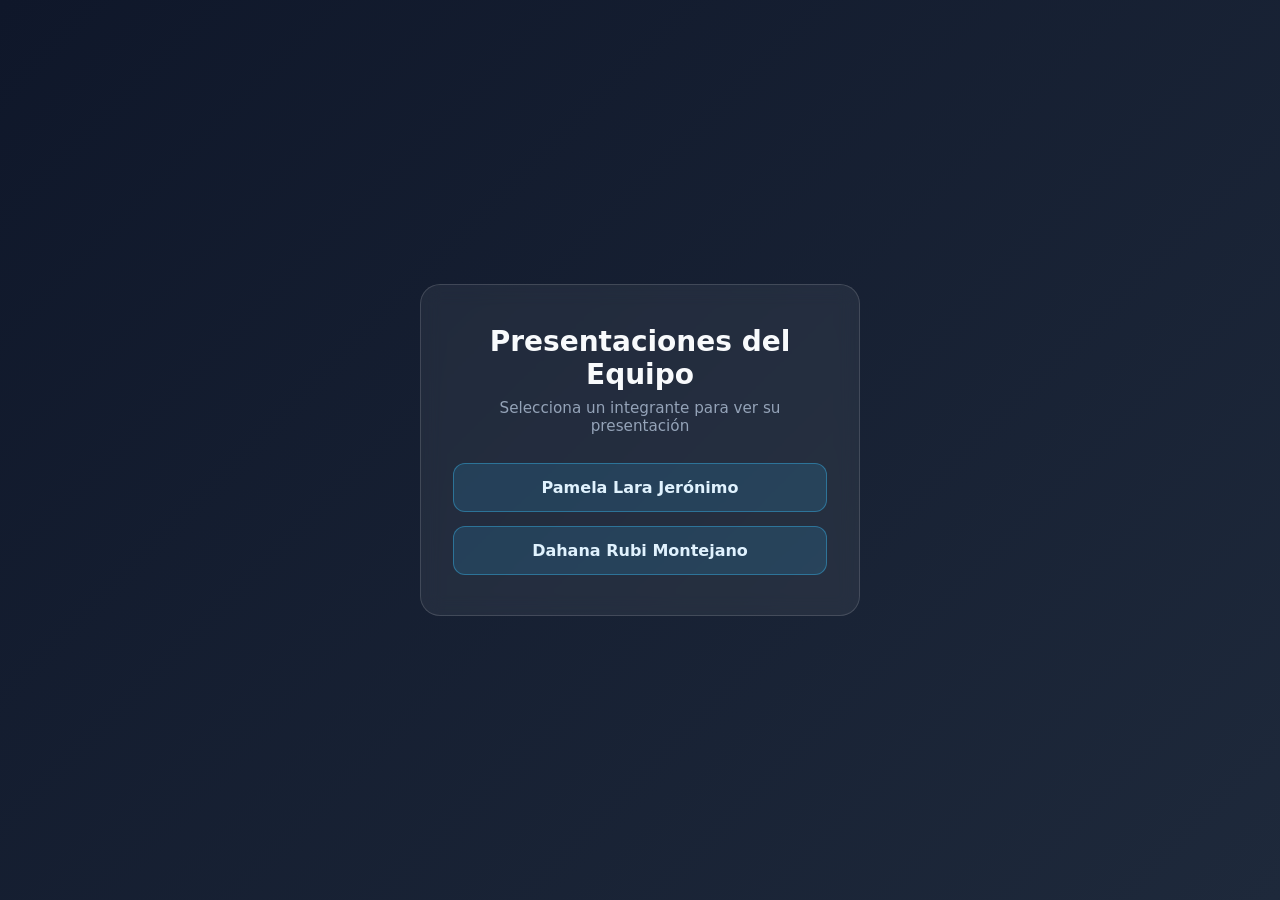
<file: index.html>
<!DOCTYPE html>
<html lang="es">
<head>
  <meta charset="UTF-8">
  <meta name="viewport" content="width=device-width, initial-scale=1.0">
  <title>Presentaciones del Equipo</title>
  <style>
    * { box-sizing: border-box; margin: 0; padding: 0; }
    body {
      min-height: 100vh;
      display: flex;
      align-items: center;
      justify-content: center;
      font-family: system-ui, -apple-system, sans-serif;
      background: linear-gradient(135deg, #0f172a, #1e293b);
      color: #f8fafc;
      padding: 20px;
    }
    .contenedor {
      background: rgba(255, 255, 255, 0.06);
      border: 1px solid rgba(255, 255, 255, 0.14);
      border-radius: 20px;
      padding: 40px 32px;
      max-width: 440px;
      width: 100%;
      text-align: center;
      backdrop-filter: blur(10px);
    }
    h1 { font-size: 1.75rem; margin-bottom: 8px; }
    p { color: #94a3b8; margin-bottom: 28px; font-size: 0.95rem; }
    .botones { display: flex; flex-direction: column; gap: 14px; }
    a.btn {
      display: block;
      padding: 14px 20px;
      border-radius: 12px;
      background: rgba(56, 189, 248, 0.15);
      border: 1px solid rgba(56, 189, 248, 0.4);
      color: #e0f2fe;
      text-decoration: none;
      font-weight: 600;
      transition: transform 0.2s ease, background 0.2s ease;
    }
    a.btn:hover {
      transform: translateY(-2px);
      background: rgba(56, 189, 248, 0.28);
    }
  </style>
</head>
<body>
  <div class="contenedor">
    <h1>Presentaciones del Equipo</h1>
    <p>Selecciona un integrante para ver su presentación</p>
    <div class="botones">
      <a href="presentacion_pamela.html" class="btn">Pamela Lara Jerónimo</a>
      <a href="presentacion_dahana.html" class="btn">Dahana Rubi Montejano</a>
    </div>
  </div>
</body>
</html>
</file>
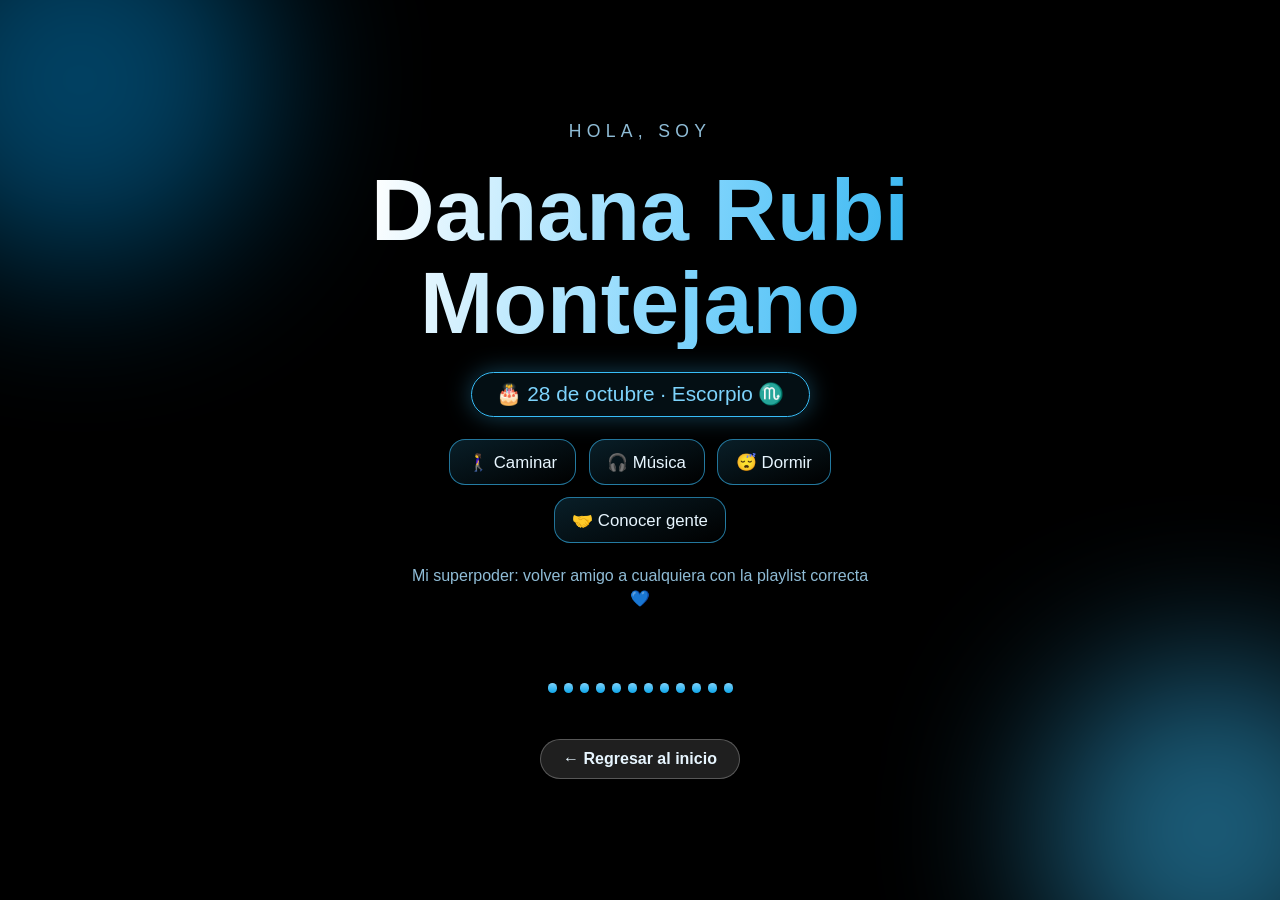
<file: presentacion_dahana.html>
<!DOCTYPE html>
<html lang="es">
<head>
<meta charset="UTF-8">
<meta name="viewport" content="width=device-width, initial-scale=1">
<title>Dahana Rubi Montejano</title>
<link rel="stylesheet" href="styles_dahana.css">
</head>
<body>
  <div class="orb o1"></div>
  <div class="orb o2"></div>

  <main>
    <p class="hola">HOLA, SOY</p>
    <h1>Dahana Rubi<br>Montejano</h1>
    <p class="cumple">🎂 28 de octubre · Escorpio ♏</p>

    <div class="gustos">
      <span>🚶‍♀️ Caminar</span>
      <span>🎧 Música</span>
      <span>😴 Dormir</span>
      <span>🤝 Conocer gente</span>
    </div>

    <p class="power">Mi superpoder: volver amigo a cualquiera con la playlist correcta 💙</p>

    <div class="eq"><i></i><i></i><i></i><i></i><i></i><i></i><i></i><i></i><i></i><i></i><i></i><i></i></div>

    <a href="index.html" class="btn-regresar">← Regresar al inicio</a>
  </main>
</body>
</html>

<!-- Presentacion lista para entrega -->
</file>
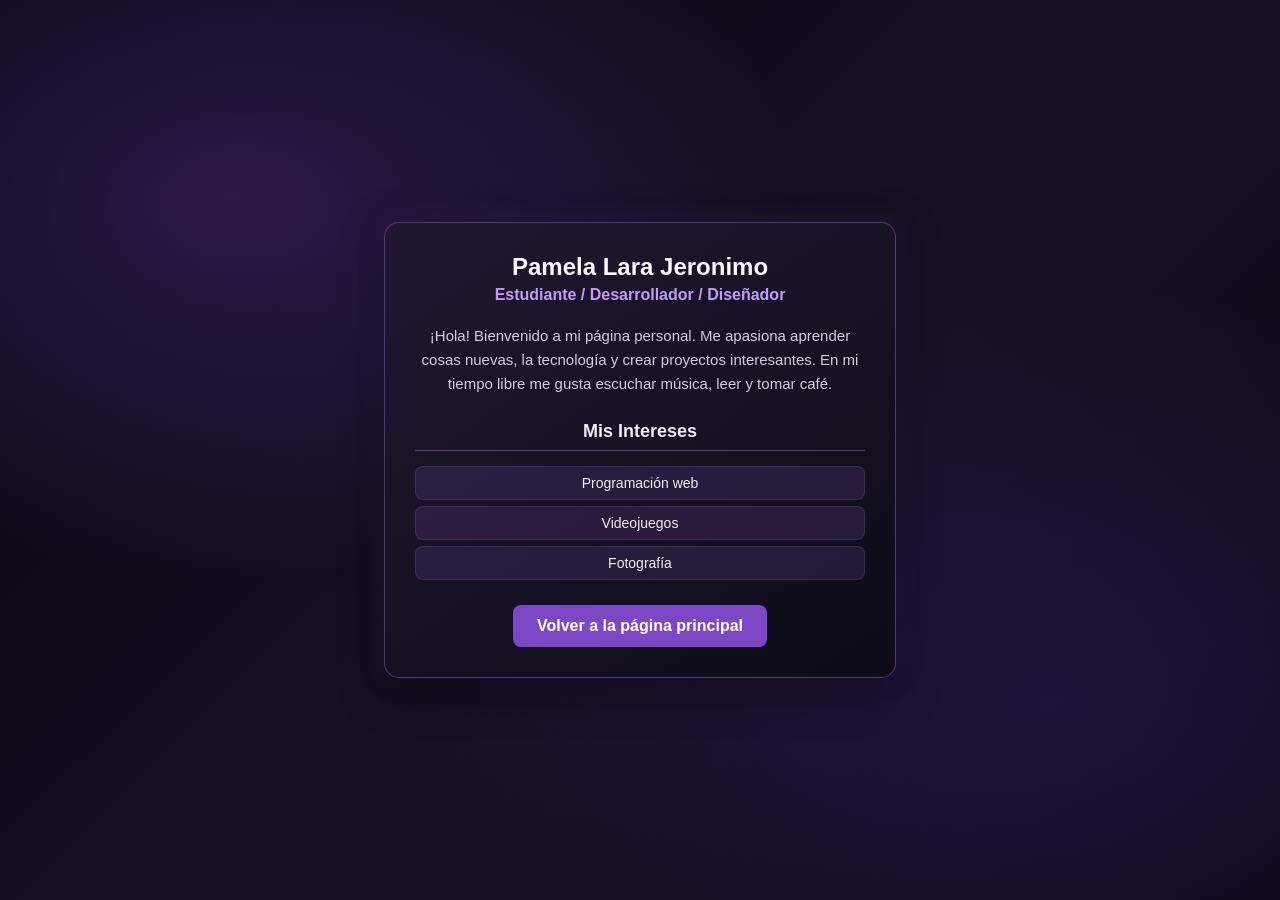
<file: presentacion_pamela.html>
<!DOCTYPE html>
<html lang="es">
<head>
    <meta charset="UTF-8">
    <meta name="viewport" content="width=device-width, initial-scale=1.0">
    <title>Sobre Mí</title>
    <!-- Conectamos el archivo de estilos CSS -->
    <link rel="stylesheet" href="styles.css">
</head>
<body>

    <div class="tarjeta">


        <!-- Tu nombre y profesión -->
        <h1>Pamela Lara Jeronimo</h1>
        <p class="subtitulo">Estudiante / Desarrollador / Diseñador</p>

        <!-- Breve descripción sobre ti -->
        <p class="descripcion">
            ¡Hola! Bienvenido a mi página personal. Me apasiona aprender cosas nuevas, 
            la tecnología y crear proyectos interesantes. En mi tiempo libre me gusta 
            escuchar música, leer y tomar café.
        </p>

        <!-- Lista de tus gustos o habilidades -->
        <h2>Mis Intereses</h2>
        <ul class="lista">
            <li>Programación web</li>
            <li>Videojuegos</li>
            <li>Fotografía</li>
        </ul>
        <!-- Botón para volver a la página principal -->
        <a href="index.html" class="boton">Volver a la página principal</a>
    </div>
    

</body>
</html>
<!-- Presentacion lista para entrega -->
</file>
<file: styles_dahana.css>
:root{--sky:#7dd3fc;--sky2:#38bdf8;--deep:#0ea5e9;--txt:#e8f6ff;--mut:#8fbcd6}
*{box-sizing:border-box;margin:0;padding:0}
html,body{height:100%;overflow:hidden}
body{background:#000;color:var(--txt);font-family:"Trebuchet MS","Segoe UI",Arial,sans-serif}

.orb{position:fixed;border-radius:50%;filter:blur(80px);opacity:.5;animation:float 9s ease-in-out infinite}
.o1{width:380px;height:380px;background:#0284c7;top:-110px;left:-110px}
.o2{width:340px;height:340px;background:var(--sky2);bottom:-100px;right:-100px;animation-delay:-4s}
@keyframes float{50%{transform:translate(40px,30px) scale(1.15)}}

main{position:relative;z-index:1;height:100%;display:flex;flex-direction:column;align-items:center;
 justify-content:center;text-align:center;gap:clamp(.7rem,2.5vh,1.5rem);padding:1rem}

.hola{color:var(--mut);font-size:1.1rem;letter-spacing:.3em}
h1{font-size:clamp(2.4rem,9vw,5.5rem);line-height:1.05;font-weight:900;
 background:linear-gradient(100deg,#fff,var(--sky),var(--deep),var(--sky),#fff);background-size:250% 100%;
 -webkit-background-clip:text;background-clip:text;color:transparent;animation:shine 6s linear infinite}
@keyframes shine{to{background-position:-250% 0}}

.cumple{font-size:1.3rem;color:var(--sky);border:1px solid var(--sky2);border-radius:999px;padding:.6rem 1.5rem;
 background:rgba(56,189,248,.08);box-shadow:0 0 25px rgba(56,189,248,.35)}

.gustos{display:flex;flex-wrap:wrap;gap:.8rem;justify-content:center;max-width:560px}
.gustos span{border:1px solid rgba(56,189,248,.6);border-radius:16px;padding:.7rem 1.1rem;font-size:1.05rem;
 background:linear-gradient(160deg,rgba(56,189,248,.16),rgba(0,0,0,.2));transition:.3s}
.gustos span:hover{transform:translateY(-5px);box-shadow:0 0 25px rgba(56,189,248,.55);border-color:var(--sky)}

.power{color:var(--mut);max-width:480px;line-height:1.4}

.eq{display:flex;gap:7px;align-items:flex-end;height:60px}
.eq i{width:9px;border-radius:5px;background:linear-gradient(var(--sky),var(--deep));height:10px;animation:bar 1s ease-in-out infinite}
.eq i:nth-child(2n){animation-duration:.7s}.eq i:nth-child(3n){animation-duration:1.4s}.eq i:nth-child(5n){animation-duration:.5s}
@keyframes bar{50%{height:55px}}

@media(prefers-reduced-motion:reduce){*{animation:none!important}}

.btn-regresar {
  display: inline-block;
  margin-top: 24px;
  padding: 10px 22px;
  border-radius: 999px;
  background: rgba(255, 255, 255, 0.12);
  color: inherit;
  text-decoration: none;
  font-weight: 600;
  border: 1px solid rgba(255, 255, 255, 0.25);
  transition: transform 0.2s ease, background 0.2s ease;
}

.btn-regresar:hover {
  transform: translateY(-2px);
  background: rgba(255, 255, 255, 0.22);
}
</file>
<file: styles.css>
/* Estilos generales de la página */
body {
    font-family: Arial, sans-serif;
    background:
        radial-gradient(ellipse at 18% 22%, rgba(116, 55, 190, 0.3), transparent 38%),
        radial-gradient(ellipse at 82% 78%, rgba(75, 35, 145, 0.28), transparent 42%),
        linear-gradient(135deg, #080711, #171024 55%, #090812);
    color: #f1ecf8;
    display: flex;
    justify-content: center;
    align-items: center;
    min-height: 100vh;
    margin: 0;
}

/* El cuadro blanco central */
.tarjeta {
    background: linear-gradient(145deg, rgba(33, 24, 49, 0.96), rgba(13, 12, 23, 0.97));
    width: 90%;
    max-width: 450px;
    padding: 30px;
    border-radius: 15px;
    border: 1px solid rgba(180, 130, 255, 0.35);
    box-shadow: 0 12px 40px rgba(0, 0, 0, 0.55), 0 0 28px rgba(129, 72, 196, 0.2);
    text-align: center;
}

/* Estilo de la foto circular */
.foto {
    width: 120px;
    height: 120px;
    border-radius: 50%;
    object-fit: cover;
    border: 3px solid #ad79f7;
    margin-bottom: 15px;
}

/* Títulos */
h1 {
    margin: 0;
    font-size: 24px;
    color: #fbf8ff;
}

.subtitulo {
    color: #c49aff;
    font-weight: bold;
    margin-top: 5px;
    margin-bottom: 20px;
}

h2 {
    font-size: 18px;
    margin-top: 25px;
    border-bottom: 1px solid rgba(196, 154, 255, 0.35);
    padding-bottom: 8px;
}

/* Texto de presentación */
.descripcion {
    line-height: 1.6;
    font-size: 15px;
    color: #d3ccdf;
}

/* Lista de intereses */
.lista {
    list-style: none;
    padding: 0;
    margin: 15px 0 25px 0;
}

.lista li {
    background: rgba(119, 76, 166, 0.2);
    border: 1px solid rgba(180, 130, 255, 0.15);
    margin: 6px 0;
    padding: 8px;
    border-radius: 8px;
    font-size: 14px;
}

/* Botón de contacto */
.boton {
    display: inline-block;
    background-color: #7d48c5;
    color: #ffffff;
    text-decoration: none;
    padding: 12px 24px;
    border-radius: 8px;
    font-weight: bold;
    transition: background-color 0.3s;
}

.boton:hover {
    background-color: #63349f;
}
</file>
